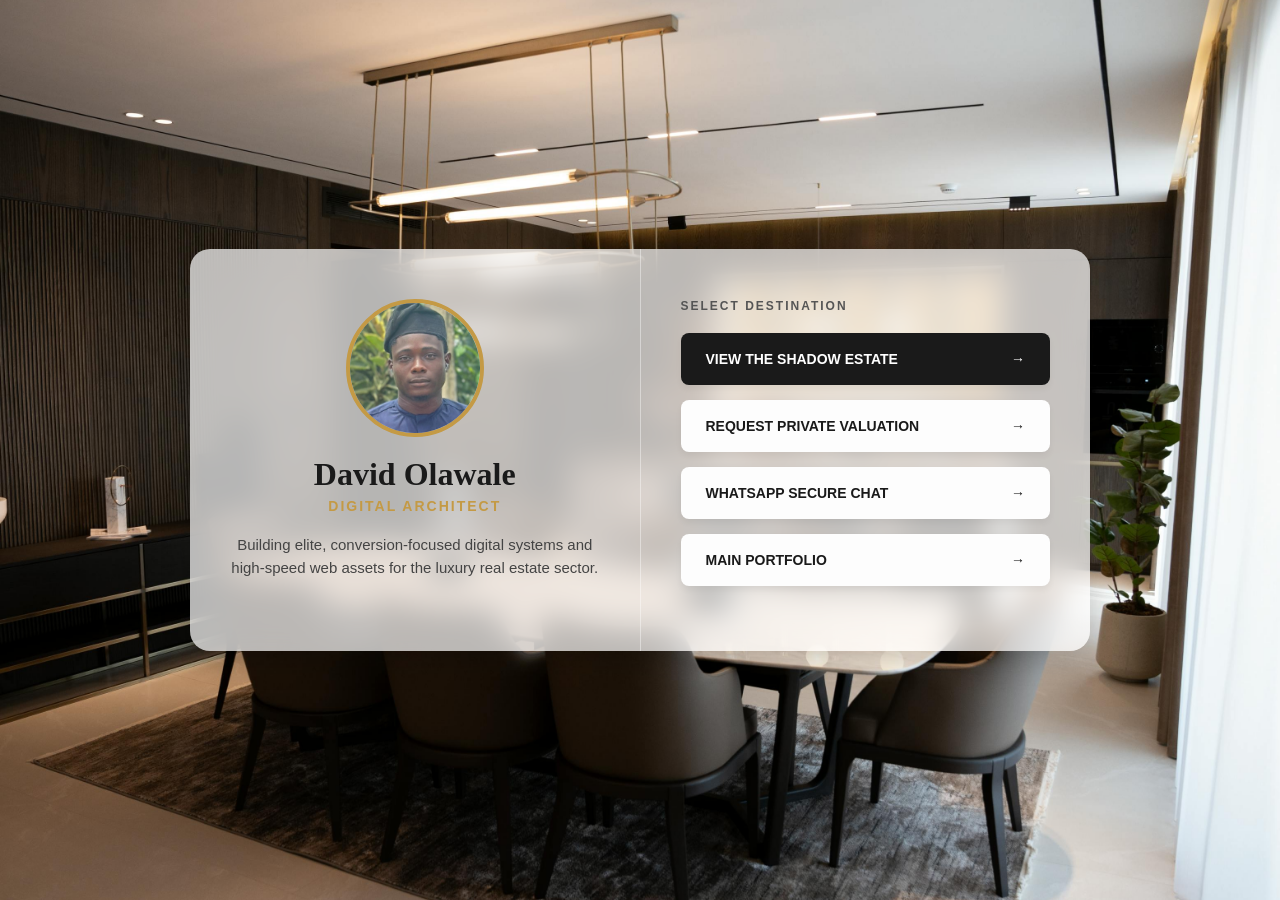
<file: boi-entry.html>
<!DOCTYPE html>
<html lang="en">
<head>
    <meta charset="UTF-8">
    <meta name="viewport" content="width=device-width, initial-scale=1.0">
    <title>David Olawale | Digital Architect</title>
    <style>
        body {
            margin: 0;
            min-height: 100vh;
            background: url('./assets/img/mansions.jpg') center/cover fixed;
            font-family: 'Arial', sans-serif;
            display: flex;
            justify-content: center;
            align-items: center;
        }

        /* The Glass Container */
        .glass-card {
            background: rgba(255, 255, 255, 0.7);
            backdrop-filter: blur(15px);
            border-radius: 20px;
            display: flex;
            max-width: 900px;
            width: 90%;
            box-shadow: 0 10px 30px rgba(0,0,0,0.2);
        }

        /* Left Side: Profile */
        .profile-side {
            padding: 50px 40px;
            text-align: center;
            flex: 1;
            border-right: 1px solid rgba(255,255,255,0.4);
        }
        .profile-pic {
            width: 130px;
            height: 130px;
            border-radius: 50%;
            border: 4px solid #C49A45; 
            object-fit: cover;
        }
        h1 { margin: 15px 0 5px; font-family: serif; font-size: 32px; color: #1a1a1a;}
        h3 { margin: 0; color: #C49A45; font-size: 14px; letter-spacing: 2px;}
        p { color: #444; font-size: 15px; line-height: 1.5; margin-top: 20px;}

        /* Right Side: Links */
        .links-side {
            padding: 50px 40px;
            flex: 1;
            display: flex;
            flex-direction: column;
            justify-content: center;
        }
        .destination-text {
            font-size: 12px;
            letter-spacing: 2px;
            color: #555;
            margin-bottom: 20px;
            font-weight: bold;
        }
        
        /* The Buttons */
        .link-btn {
            display: flex;
            justify-content: space-between;
            align-items: center;
            padding: 18px 25px;
            margin-bottom: 15px;
            text-decoration: none;
            border-radius: 8px;
            font-weight: bold;
            font-size: 14px;
            transition: transform 0.2s;
            box-shadow: 0 4px 6px rgba(0,0,0,0.05);
        }
        .link-btn:hover { transform: translateY(-3px); }
        
        .btn-black { background: #1a1a1a; color: #fff; }
        .btn-white { background: #fdfdfd; color: #1a1a1a; }

        /* Mobile View Fix */
        @media (max-width: 768px) {
            .glass-card { flex-direction: column; }
            .profile-side { border-right: none; border-bottom: 1px solid rgba(255,255,255,0.4); padding: 40px 20px;}
            .links-side { padding: 40px 20px; }
        }
    </style>
</head>
<body>

    <div class="glass-card">
        
        <div class="profile-side">
            <img src="assets/img/IG profile.jpeg" alt="Profile" class="profile-pic">
            <h1>David Olawale</h1>
            <h3>DIGITAL ARCHITECT</h3>
            <p>Building elite, conversion-focused digital systems and high-speed web assets for the luxury real estate sector.</p>
        </div>

        <div class="links-side">
            <div class="destination-text">SELECT DESTINATION</div>
            
            <a href="https://your-shadow-estate-link.com" class="link-btn btn-black">
                <span>VIEW THE SHADOW ESTATE</span> <span>→</span>
            </a>
            
            <a href="https://your-valuation-link.com" class="link-btn btn-white">
                <span>REQUEST PRIVATE VALUATION</span> <span>→</span>
            </a>
            
            <a href="https://wa.me/YOUR_PHONE_NUMBER" class="link-btn btn-white">
                <span>WHATSAPP SECURE CHAT</span> <span>→</span>
            </a>
            
            <a href="https://YOUR-PORTFOLIO-LINK.netlify.app" class="link-btn btn-white">
                <span>MAIN PORTFOLIO</span> <span>→</span>
            </a>
        </div>

    </div>

</body>
</html>
</file>
